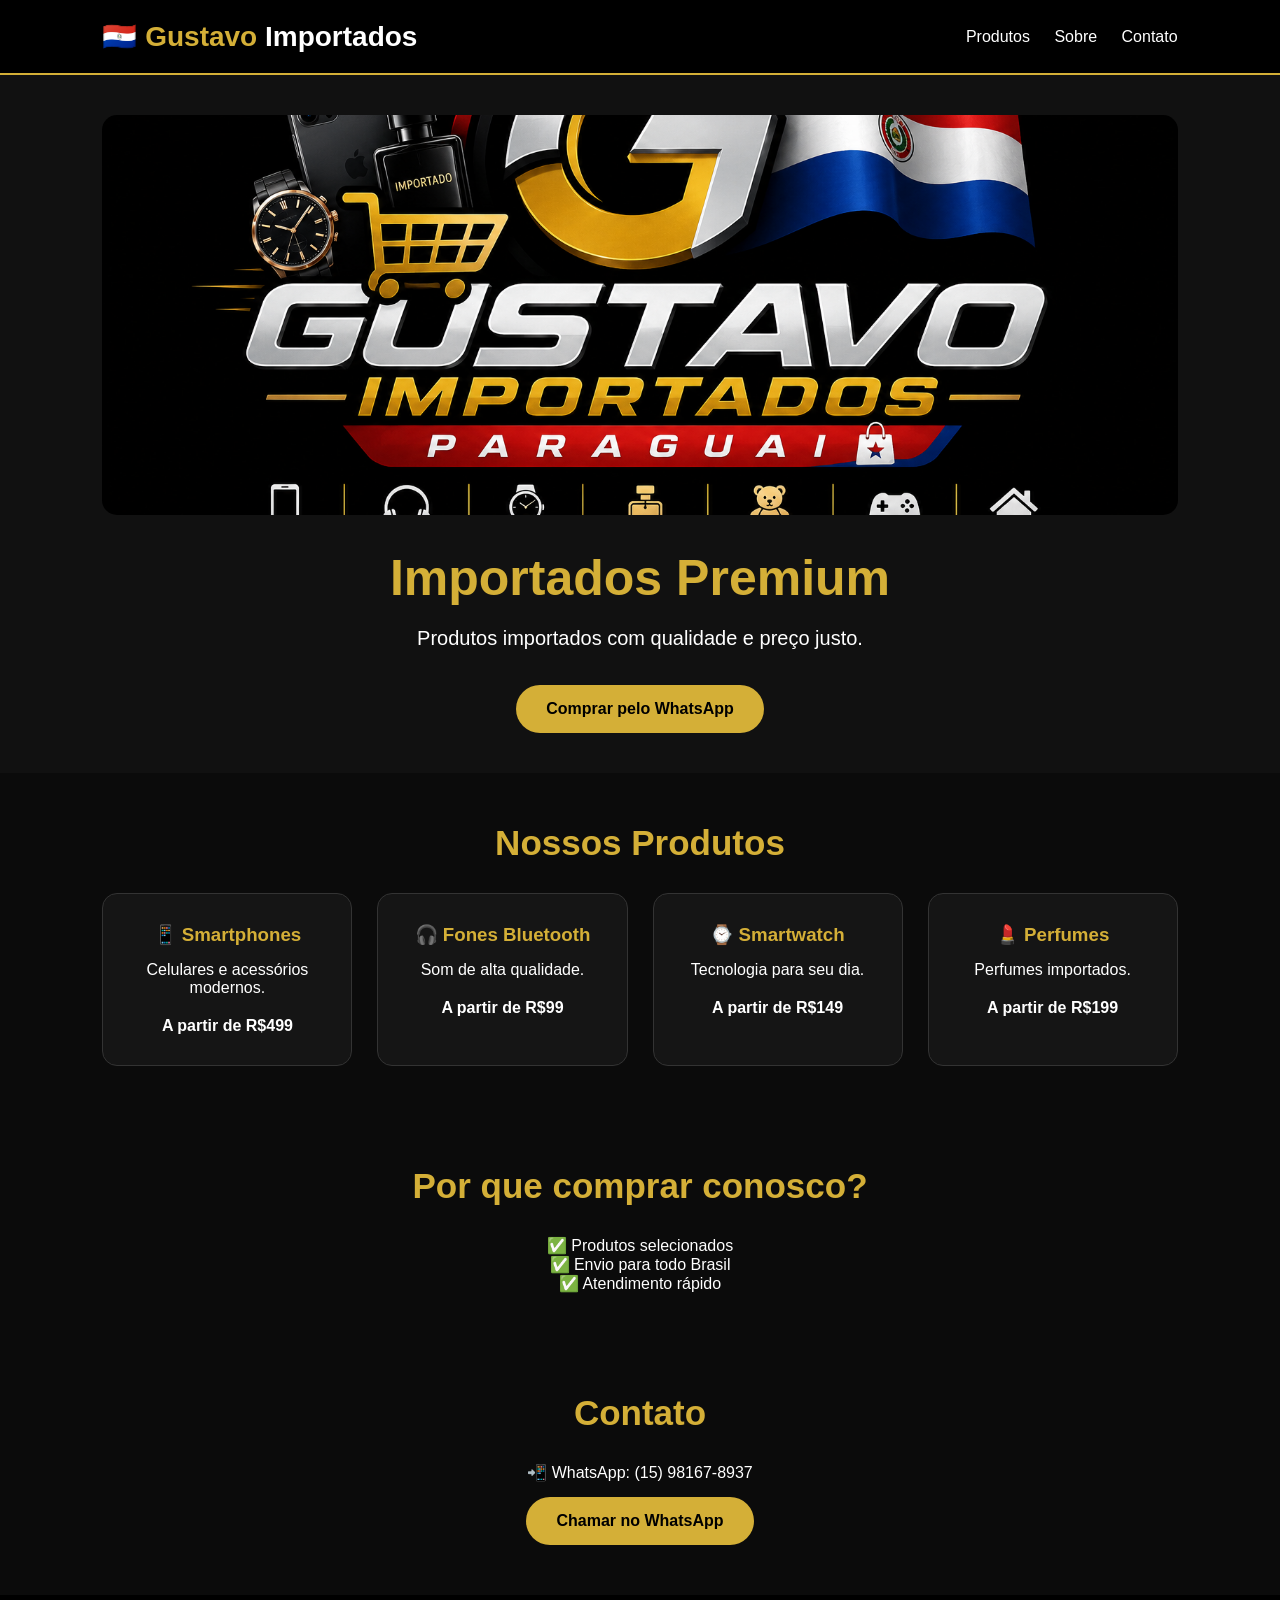
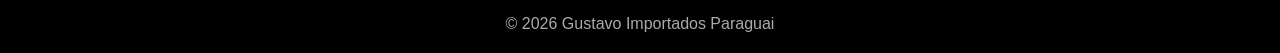
<file: index.html>
<!DOCTYPE html>
<html lang="pt-BR">

<head>

<meta charset="UTF-8">
<meta name="viewport" content="width=device-width, initial-scale=1.0">

<title>Gustavo Importados Paraguai</title>

<link rel="stylesheet" href="style.css">

</head>


<body>


<header>

<div class="logo">
🇵🇾 Gustavo <span>Importados</span>
</div>


<nav>

<a href="#produtos">Produtos</a>
<a href="#sobre">Sobre</a>
<a href="#contato">Contato</a>

</nav>

</header>



<section class="banner">


<img src="banner.jpg" class="imagem-banner">



<h1>Importados Premium</h1>


<p>
Produtos importados com qualidade e preço justo.
</p>



<a class="botao" href="https://wa.me/5515981678937">
Comprar pelo WhatsApp
</a>



</section>





<section id="produtos">


<h2>Nossos Produtos</h2>



<div class="produtos">





<div class="card">

<h3>📱 Smartphones</h3>

<p>
Celulares e acessórios modernos.
</p>

<strong>
A partir de R$499
</strong>

</div>





<div class="card">

<h3>🎧 Fones Bluetooth</h3>

<p>
Som de alta qualidade.
</p>

<strong>
A partir de R$99
</strong>

</div>





<div class="card">

<h3>⌚ Smartwatch</h3>

<p>
Tecnologia para seu dia.
</p>

<strong>
A partir de R$149
</strong>

</div>





<div class="card">

<h3>💄 Perfumes</h3>

<p>
Perfumes importados.
</p>

<strong>
A partir de R$199
</strong>

</div>




</div>


</section>







<section id="sobre">


<h2>Por que comprar conosco?</h2>


<p>

✅ Produtos selecionados<br>

✅ Envio para todo Brasil<br>

✅ Atendimento rápido

</p>


</section>








<section id="contato">


<h2>Contato</h2>


<p>

📲 WhatsApp: (15) 98167-8937

</p>



<a class="botao" href="https://wa.me/5515981678937">

Chamar no WhatsApp

</a>



</section>








<footer>


<p>

© 2026 Gustavo Importados Paraguai

</p>


</footer>





<script src="script.js"></script>


</body>


</html>
</file>
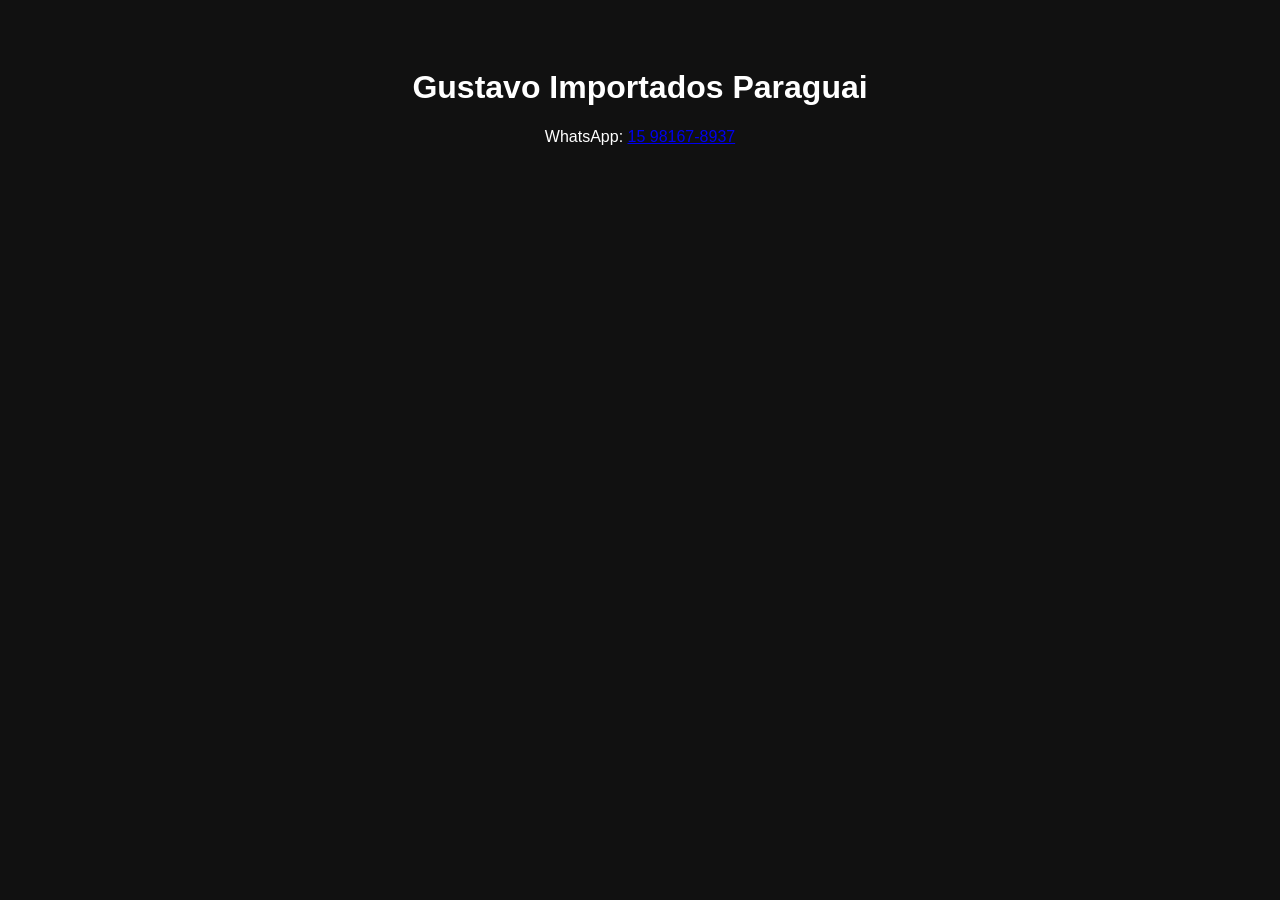
<file: Gustavo_Importados_Paraguai_GitHubPages/index.html>
<!doctype html><html><head><meta charset='utf-8'><link rel='stylesheet' href='css/style.css'></head><body><h1>Gustavo Importados Paraguai</h1><p>WhatsApp: <a href='https://wa.me/5515981678937'>15 98167-8937</a></p></body></html>
</file>
<file: style.css>
*{
    margin:0;
    padding:0;
    box-sizing:border-box;
    font-family:Arial, Helvetica, sans-serif;
}

body{
    background:#0b0b0b;
    color:white;
}


header{

    display:flex;
    justify-content:space-between;
    align-items:center;
    padding:20px 8%;
    background:#000;
    border-bottom:2px solid #d4af37;

}


.logo{

    font-size:28px;
    font-weight:bold;
    color:#d4af37;

}


.logo span{

    color:white;

}


nav a{

    color:white;
    text-decoration:none;
    margin-left:20px;

}


nav a:hover{

    color:#d4af37;

}



.banner{

    text-align:center;
    padding:40px 8%;
    background:#111;

}


.imagem-banner{

    width:100%;
    max-height:400px;
    object-fit:cover;
    border-radius:15px;
    margin-bottom:30px;

}



.banner h1{

    color:#d4af37;
    font-size:50px;

}


.banner p{

    font-size:20px;
    margin:20px;

}



.botao{

    display:inline-block;
    background:#d4af37;
    color:#000;
    padding:15px 30px;
    border-radius:30px;
    text-decoration:none;
    font-weight:bold;
    margin-top:15px;

}



.botao:hover{

    background:white;

}



section{

    padding:50px 8%;
    text-align:center;

}



h2{

    color:#d4af37;
    font-size:35px;
    margin-bottom:30px;

}



.produtos{

    display:grid;
    grid-template-columns:repeat(auto-fit,minmax(250px,1fr));
    gap:25px;

}



.card{

    background:#151515;
    padding:30px;
    border-radius:15px;
    border:1px solid #333;

}



.card:hover{

    border-color:#d4af37;

}



.card h3{

    color:#d4af37;
    margin-bottom:15px;

}



.card strong{

    display:block;
    margin-top:20px;

}



footer{

    background:#000;
    padding:20px;
    text-align:center;
    color:#aaa;

}
</file>
<file: Gustavo_Importados_Paraguai_GitHubPages/css/style.css>
body{font-family:Arial;background:#111;color:#fff;text-align:center;padding:40px}
</file>
